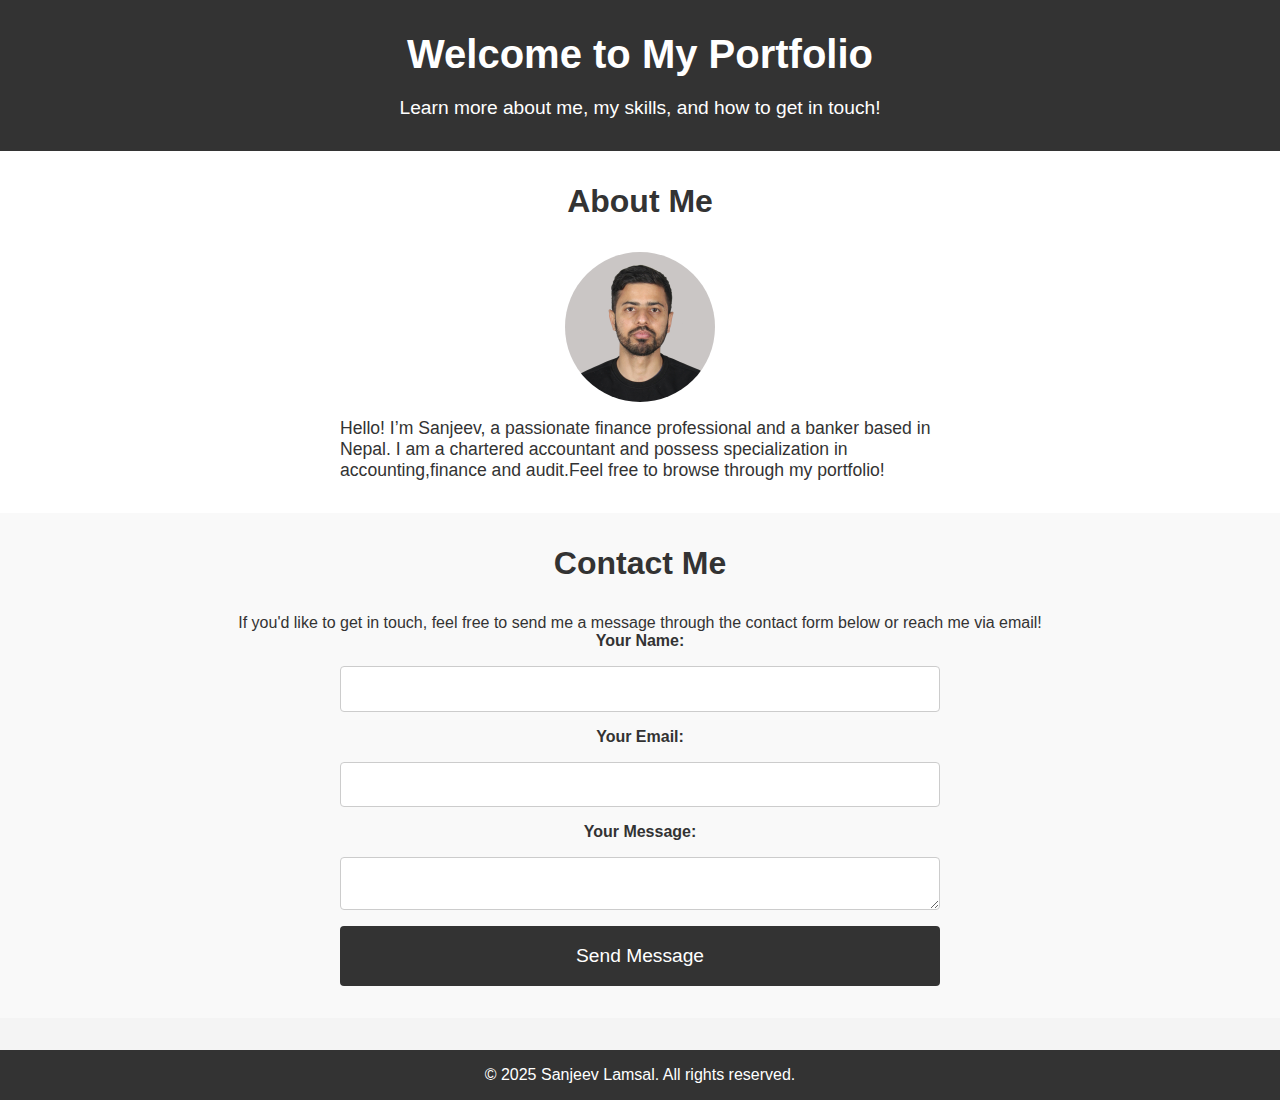
<file: index.html>
<!DOCTYPE html>
<html lang="en">
<head>
  <meta charset="UTF-8">
  <meta name="viewport" content="width=device-width, initial-scale=1.0">
  <meta http-equiv="X-UA-Compatible" content="ie=edge">
  <title>Sanjeev's Portfolio</title>
  <link rel="stylesheet" href="style.css">
</head>
<body>
  <!-- Header Section -->
  <header>
    <h1>Welcome to My Portfolio</h1>
    <p>Learn more about me, my skills, and how to get in touch!</p>
  </header>

  <!-- About Me Section -->
  <section id="about">
    <h2>About Me</h2>
    <div class="profile">
      <img src="sanjeevphoto.JPG" alt="My photo" class="headshot">
      <div class="bio">
        <p>Hello! I’m Sanjeev, a passionate finance professional and a banker based in Nepal. I am a chartered accountant and possess specialization in accounting,finance and audit.Feel free to browse through my portfolio!</p>
      </div>
    </div>
  </section>

  <!-- Contact Me Section -->
  <section id="contact">
    <h2>Contact Me</h2>
    <p>If you'd like to get in touch, feel free to send me a message through the contact form below or reach me via email!</p>
    <form action="mailto:sanjeevlamsal.123@gmail.com" method="get" enctype="text/plain">
      <label for="name">Your Name:</label>
      <input type="text" id="name" name="name" required>

      <label for="email">Your Email:</label>
      <input type="email" id="email" name="email" required>

      <label for="message">Your Message:</label>
      <textarea id="message" name="message" required></textarea>

      <button type="submit">Send Message</button>
    </form>
  </section>

  <!-- Footer Section -->
  <footer>
    <p>&copy; 2025 Sanjeev Lamsal. All rights reserved.</p>
  </footer>
</body>
</html>
</file>
<file: style.css>
/* Reset some default styles */
* {
  margin: 0;
  padding: 0;
  box-sizing: border-box;
}

/* Basic styling */
body {
  font-family: Arial, sans-serif;
  background-color: #f4f4f4;
  color: #333;
}

header {
  background-color: #333;
  color: white;
  text-align: center;
  padding: 2em;
}

header h1 {
  margin-bottom: 0.5em;
  font-size: 2.5em;
}

header p {
  font-size: 1.2em;
  margin-top: 0;
}

/* About Me Section */
#about {
  padding: 2em;
  background-color: #fff;
  text-align: center;
}

#about h2 {
  font-size: 2em;
  margin-bottom: 1em;
}

.profile {
  display: flex;
  justify-content: center;
  align-items: center;
  flex-direction: column;
}

.headshot {
  width: 150px;
  height: 150px;
  border-radius: 50%;
  object-fit: cover;
  margin-bottom: 1em;
}

.bio {
  max-width: 600px;
  text-align: left;
}

.bio p {
  font-size: 1.1em;
}

/* Contact Me Section */
#contact {
  padding: 2em;
  background-color: #f9f9f9;
text-align: center;
}

#contact h2 {
  font-size: 2em;
  margin-bottom: 1em;
}

#contact form {
  display: grid;
  gap: 1em;
  max-width: 600px;
  margin: 0 auto;
}

#contact label {
  font-weight: bold;
}

#contact input,
#contact textarea {
  padding: 0.8em;
  border: 1px solid #ccc;
  border-radius: 4px;
  font-size: 1em;
}

#contact button {
  padding: 1em;
  background-color: #333;
  color: white;
  border: none;
  border-radius: 4px;
  font-size: 1.2em;
  cursor: pointer;
}

#contact button:hover {
  background-color: #555;
}

/* Footer Section */
footer {
  background-color: #333;
  color: white;
  text-align: center;
  padding: 1em;
  margin-top: 2em;
}

footer p {
  font-size: 1em;
}
</file>
